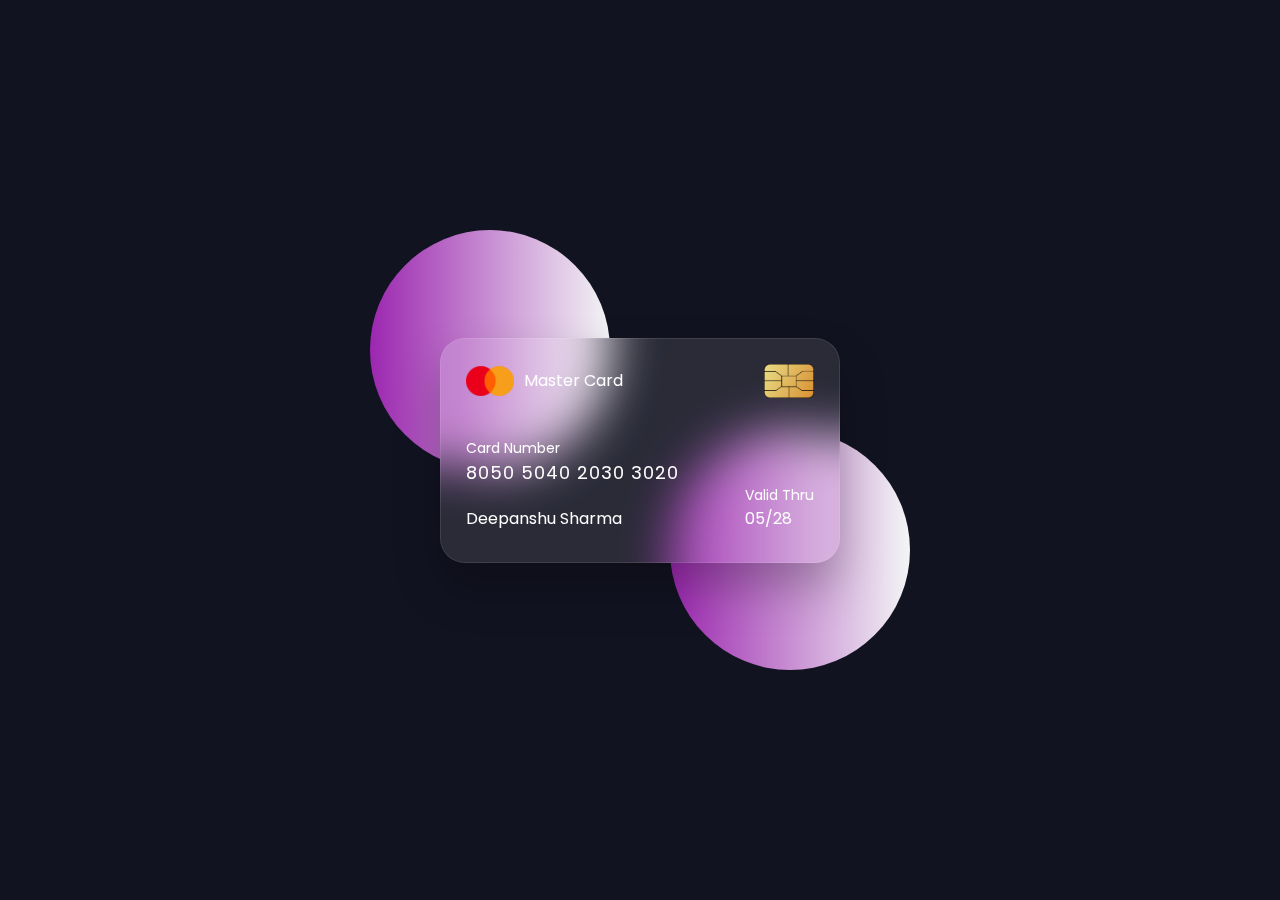
<file: flipping-card/index.html>
<!DOCTYPE html>
<html lang="en">
<head>
    <title>Flipping card</title>
    <link rel="stylesheet" href="styles.css">
</head>
<body>
    <section>
        <div class="container">
            <div class="card front-face">
                <header>
                    <span class="logo">
                        <img class="mastercard" src="logo.png">
                        <h5>Master Card</h5>
                    </span>
                    <img class="chip" src="chip.png">
                </header>

                <div class="card-details">
                    <div class="name-number">
                        <h6>Card Number</h6>
                        <h5 class="number">8050 5040 2030 3020</h5>
                        <h5 class="name">Deepanshu Sharma</h5>
                    </div>

                    <div class="valid-date">
                        <h6>Valid Thru</h6>
                        <h5>05/28</h5>
                    </div>
                </div>
            </div>

            <div class="card back-face">
                <h6>For customer service call +977 4343 3433 at mastercard@gmail.com</h6>
                <span class="magnetic-strip"></span>
                <div class="signature"><i>005</i></div>
                <h5>Lorem ipsum dolor sit, amet consectetur adipisicing elit. Iusto pariatur vitae consectetur rerum! Modi quae, eius ut voluptates est inventore cumque laboriosam ex nisi assumenda. Qui eius perferendis consequuntur accusantium.</h5>
            </div>
        </div>
    </section>
</body>
</html>
</file>
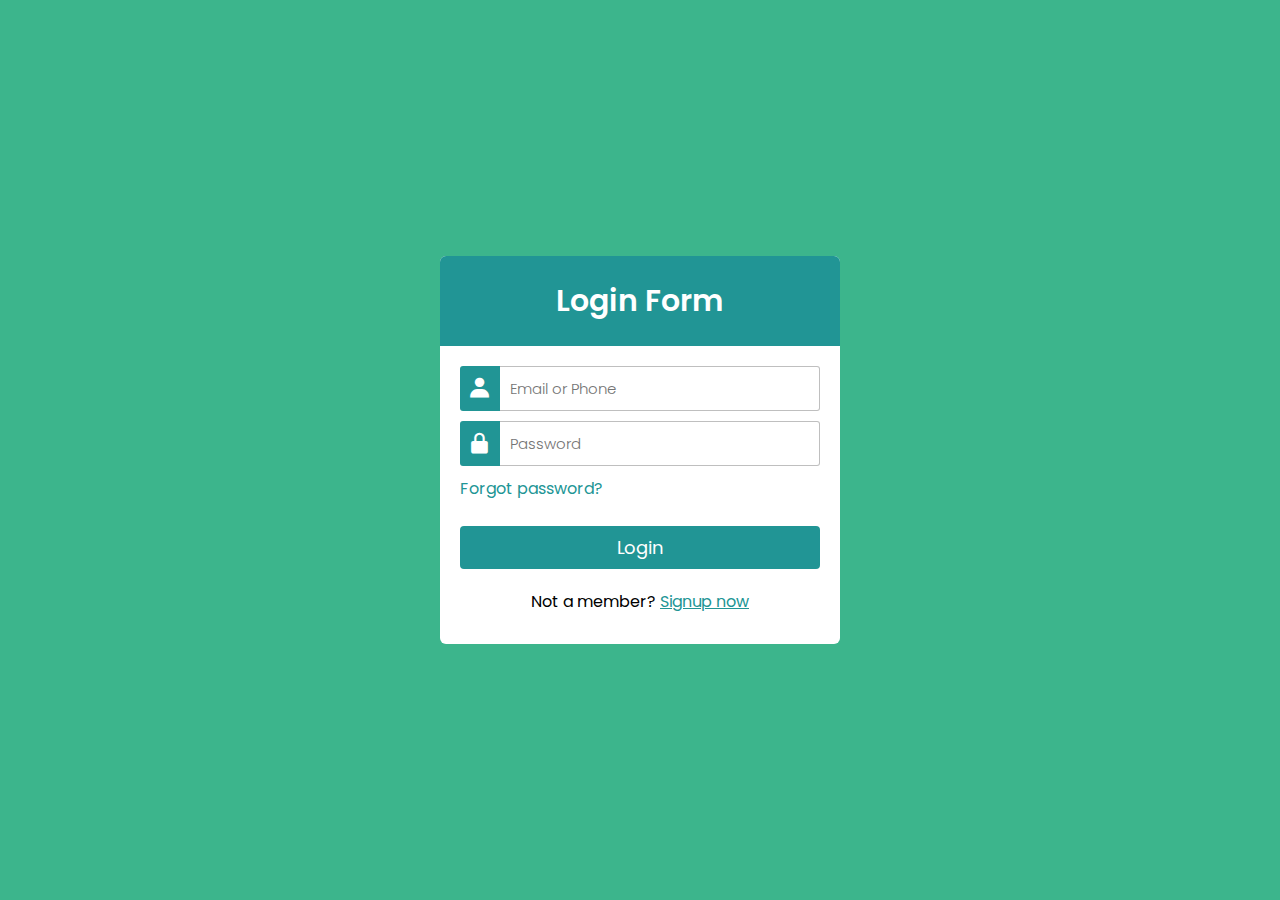
<file: login-form/index.html>
<!DOCTYPE html>
<html lang="en">
<head>
    <meta charset="UTF-8">
    <meta name="viewport" content="width=device-width, initial-scale=1.0">
    <link rel="stylesheet" href="styles.css">
    <link href='https://unpkg.com/boxicons@2.1.4/css/boxicons.min.css' rel='stylesheet'>
    <title>Login form</title>
</head>
<body>
    <div class="form-card">
        <div class="top">
            <p class="heading">Login Form</p>
        </div>

        <div class="rest">
            <div class="field">
                <div class="icon">
                    <i class='bx bxs-user'></i>
                </div>
                <input class="inp" type="email number" placeholder="Email or Phone">
            </div>

            <div class="field">
                <div class="icon">
                    <i class='bx bxs-lock-alt'></i>
                </div>
                <input class="inp" type="password" placeholder="Password">
            </div>

            <a class="forgot" href="#">Forgot password?</a>

            <br>

            <button class="login-btn">
                Login
            </button>

            <span class="last-line">Not a member?&nbsp;<a href="#" class="sign-up">Signup now</a></span>
        </div>
    </div>
</body>
</html>
</file>
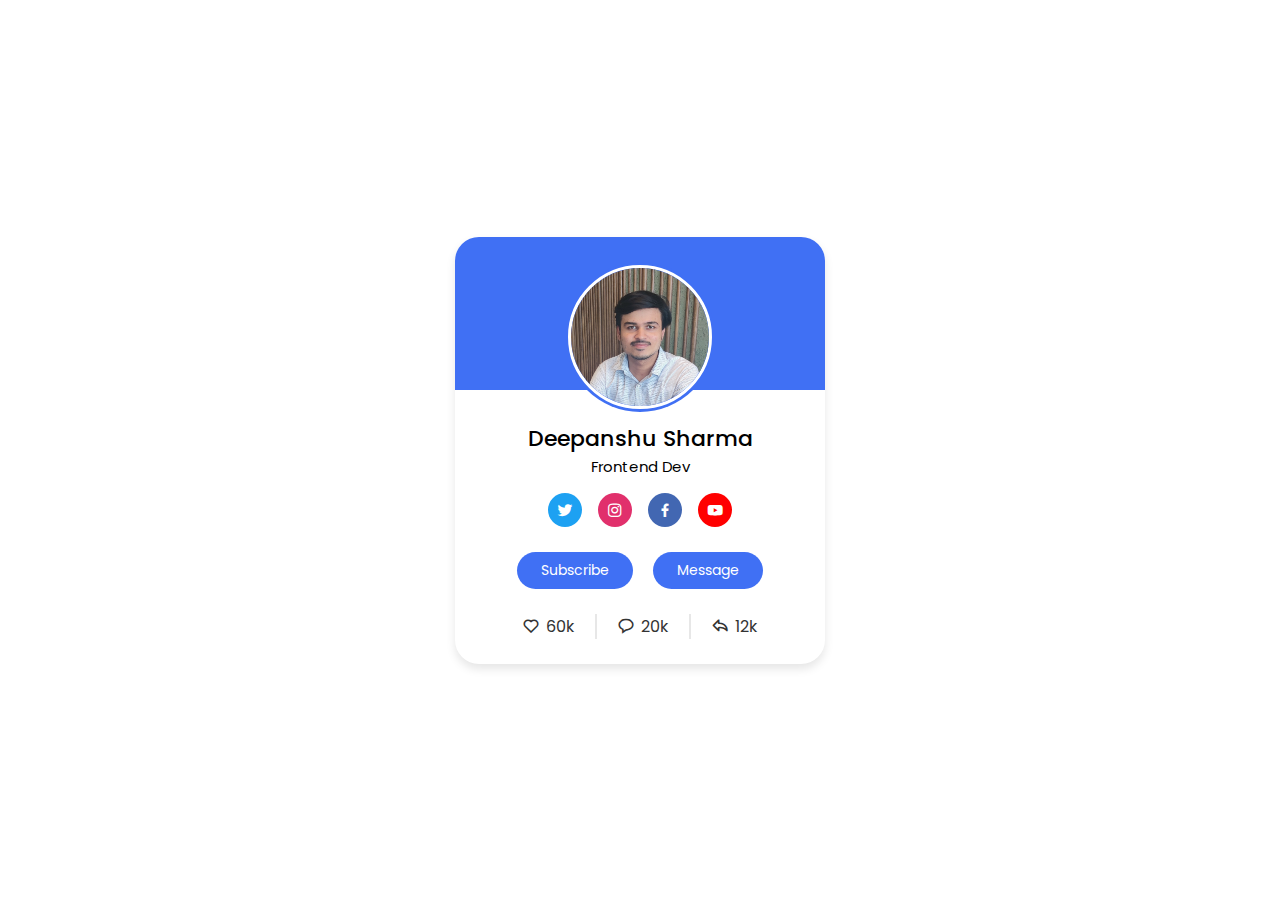
<file: profile-card/index.html>
<!DOCTYPE html>
<html lang="en">
<head>
    <title>Profile Card</title>
    <link rel="stylesheet" href="styles.css">

    <!-- boxicons -->
    <link href='https://unpkg.com/boxicons@2.1.4/css/boxicons.min.css' rel='stylesheet'>
</head>
<body>
    <div class="profile-card">
        <div class="image">
            <img class="profile-image" src="photo.jpg">
        </div>

        <div class="text-data">
            <span class="name">Deepanshu Sharma</span>
            <span class="job">Frontend Dev</span>
        </div>

        <div class="media-buttons">
            <a href="#" style="background-color: #1da1f2;" class="link">
                <i class="bx bxl-twitter"></i>
            </a>
            <a href="#" style="background-color: #e1306c;" class="link">
                <i class="bx bxl-instagram"></i>
            </a>
            <a href="#" style="background-color: #4267b2;" class="link">
                <i class="bx bxl-facebook"></i>
            </a>
            <a href="#" style="background-color: #ff0000;" class="link">
                <i class="bx bxl-youtube"></i>
            </a>
        </div>

        <div class="buttons">
            <button class="button">Subscribe</button>
            <button class="button">Message</button>
        </div>

        <div class="analytics">
            <div class="data">
                <i class="bx bx-heart"></i>
                <span class="number">60k</span>
            </div>
            <div class="data">
                <i class="bx bx-message-rounded"></i>
                <span class="number">20k</span>
            </div>
            <div class="data">
                <i class="bx bx-share"></i>
                <span class="number">12k</span>
            </div>
        </div>
    </div>
</body>
</html>
</file>
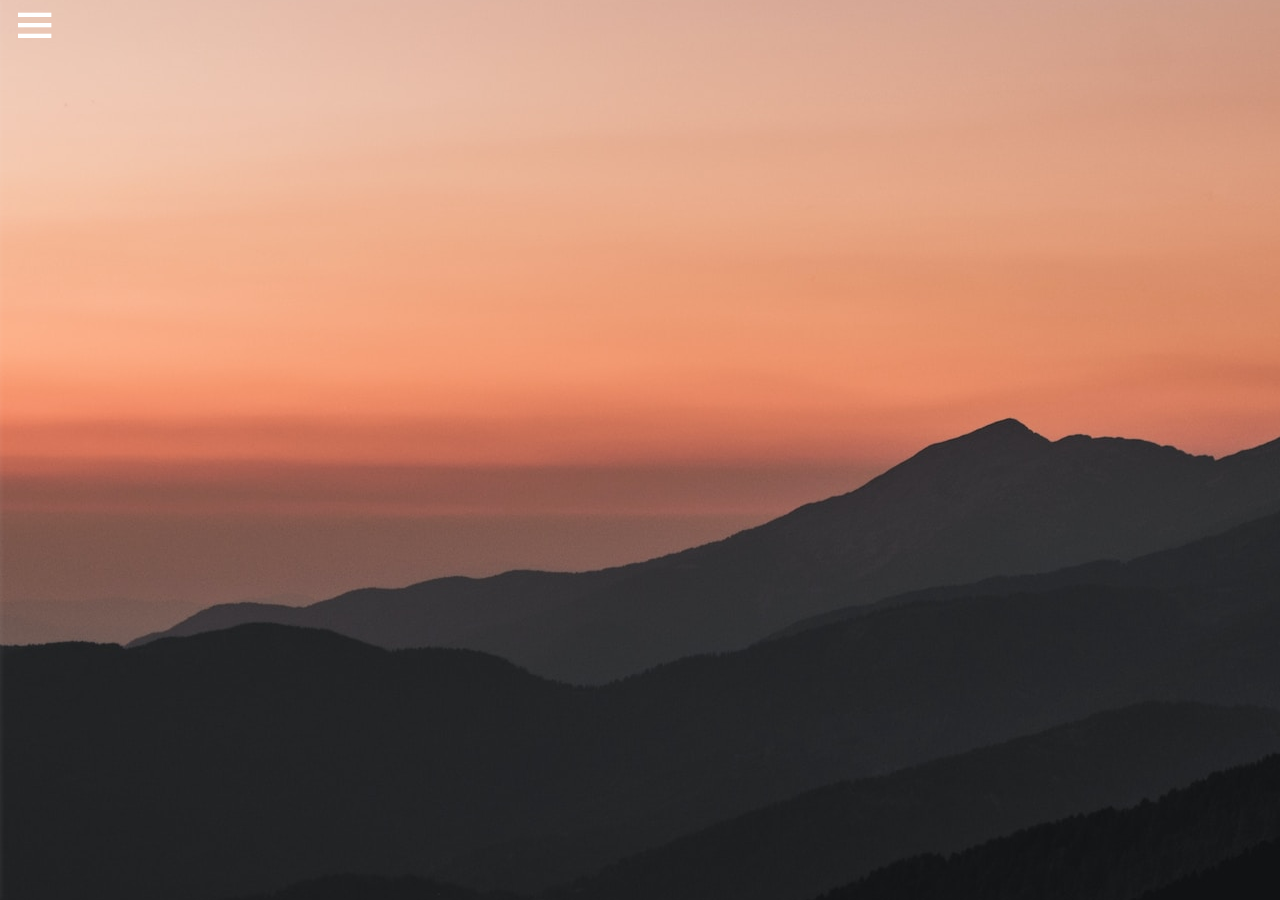
<file: sidebar/index.html>
<!DOCTYPE html>
<html lang="en">
<head>
    <title>Document</title>
    <link rel="stylesheet" href="styles.css">
    <link href='https://unpkg.com/boxicons@2.1.4/css/boxicons.min.css' rel='stylesheet'>
</head>
<body>
    <div class="bg-img"></div>

    <input type="checkbox" id="check">

    <div class="menu-icon">
        <label for="check">
            <i class='bx bx-menu'></i>
        </label>
    </div>

    <div class="sidebar">
        <header>
            <h4 class="name">CodingLab</h4>
            <h4 class="close">
                <label for="check">
                    X
                </label>
            </h4>
        </header>

        <div class="menu">
            <div class="option">
                <div class="option-content">
                    <i class='bx bxs-dashboard'></i>
                    <p class="option-name">Dashboard</p>
                </div>
            </div>

            <div class="option">
                <div class="option-content">
                    <i class='bx bx-link' style='color:#ffffff' ></i>
                    <p class="option-name">Shortcuts</p>
                </div>
            </div>

            <div class="option">
                <div class="option-content">
                    <i class='bx bx-bar-chart-alt-2'></i>
                    <p class="option-name">Overview</p>
                </div>
            </div>

            <div class="option">
                <div class="option-content">
                    <i class='bx bxs-calendar-event'></i>
                    <p class="option-name">Events</p>
                </div>
            </div>

            <div class="option">
                <div class="option-content">
                    <i class='bx bx-info-circle'></i>
                    <p class="option-name">About</p>
                </div>
            </div>

            <div class="option">
                <div class="option-content">
                    <i class='bx bx-door-open'></i>
                    <p class="option-name">Services</p>
                </div>
            </div>

            <div class="option">
                <div class="option-content">
                    <i class='bx bxs-contact' ></i>
                    <p class="option-name">Contact</p>
                </div>
            </div>

            <div class="option">
                <div class="option-content">
                    <i class='bx bxs-user-voice'></i>
                    <p class="option-name">Feedback</p>
                </div>
            </div>
        </div>

        <div class="media-links">
            <i class='bx bxl-facebook'></i>
            <i class='bx bxl-instagram' ></i>
            <i class='bx bxl-twitter' ></i>
            <i class='bx bxl-youtube' ></i>
        </div>
    </div>
</body>
</html>
</file>
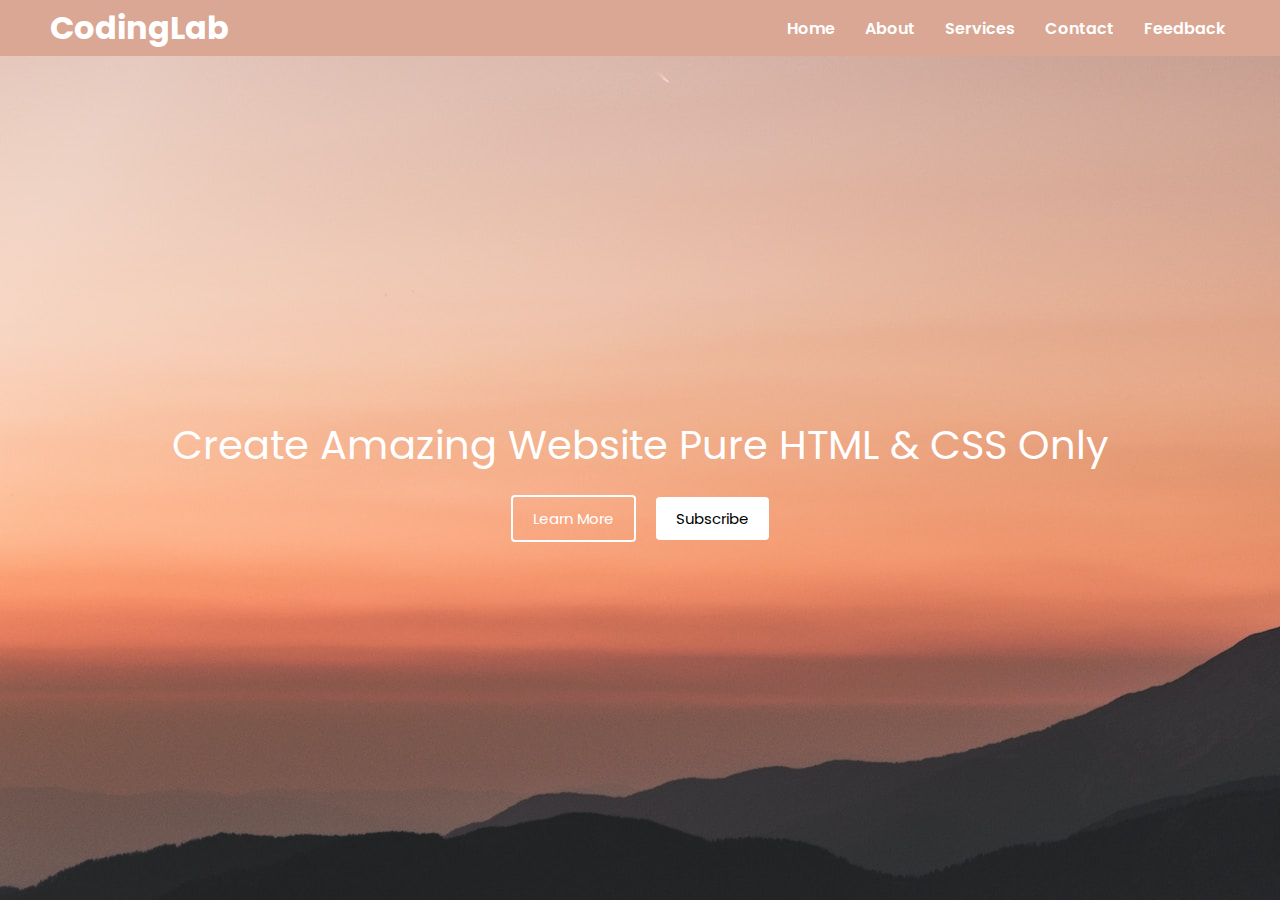
<file: simple-website/index.html>
<!DOCTYPE html>
<html lang="en">
<head>
    <link rel="stylesheet" href="styles.css">
    <meta charset="UTF-8">
    <meta name="viewport" content="width=device-width, initial-scale=1.0">
    <title>CodingLab</title>
</head>
<body>
    <div class="navbar">
        <h1>CodingLab</h1>

        <div class="menu">
            <p class="menu-item">Home</p>
            <p class="menu-item">About</p>
            <p class="menu-item">Services</p>
            <p class="menu-item">Contact</p>
            <p class="menu-item">Feedback</p>
        </div>
    </div>

    <div class="main">
        <p class="main-text">
            Create Amazing Website Pure HTML & CSS Only
        </p>

        <div class="btns">
            <button class="learn">Learn More</button>
            <button class="sub">Subscribe</button>
        </div>
    </div>
</body>
</html>
</file>
<file: flipping-card/styles.css>
@import url('https://fonts.googleapis.com/css2?family=Poppins:wght@300;400;600&display=swap');

*{
    font-family: 'Poppins', sans-serif;
    margin: 0;
    padding: 0;
    box-sizing: border-box;
}

body{
    display: flex;
    align-items: center;
    justify-content: center;
    height: 100vh;
    background-color: rgb(1, 1, 32);
}

p{
    color: white;
}

section{
    position: relative;
    min-height: 100vh;
    width: 100%;
    background-color: #121321;    
    display: flex;
    align-items: center;
    justify-content: center;
    color: white;
    perspective: 1000px;
}

section::before{
    content: "";
    position: absolute;
    height: 240px;
    width: 240px;
    border-radius: 50%;
    transform: translate(-150px, -100px);
    background: linear-gradient(90deg, #9c27b0, #f3f5f5);
}

section::after{
    content: "";
    position: absolute;
    height: 240px;
    width: 240px;
    border-radius: 50%;
    transform: translate(150px, 100px);
    background: linear-gradient(90deg, #9c27b0, #f3f5f5);
}

.container{
    position: relative;
    height: 225px;
    width: 400px;
    z-index: 100;
    transition: 0.6s;
    transform-style: preserve-3d;
}

.container:hover{
    transform: rotateY(180deg);
}

.container .card{
    position: absolute;
    height: 100%;
    width: 100%;
    padding: 25px;
    border-radius: 25px;
    backdrop-filter: blur(25px);
    background: rgba(255, 255, 255, 0.1);
    box-shadow: 0 25px 45px rgba(0, 0, 0, 0.25);
    border: 1px solid rgba(255, 255, 255, 0.1);
    backface-visibility: hidden;
}

.front-face header,
.front-face .logo{
    display: flex;
    align-items: center;
}

.front-face header{
    justify-content: space-between;
}

.front-face .logo img{
    width: 48px;
    margin-right: 10px;
}

h5{
    font-size: 16px;
    font-weight: 400;
}

.front-face .chip{
    width: 50px;
}

.front-face .card-details{
    display: flex;
    margin-top: 40px;
    align-items: flex-end;
    justify-content: space-between;
}

h6{
    font-size: 14px;
    font-weight: 400;
}

h5.number{
    font-size: 18px;
    letter-spacing: 1px;
}

h5.name{
    margin-top: 20px;
}

.card.back-face{
    border: none;
    padding: 15px 25px 25px 15px;
    transform: rotateY(180deg);
}

.card.card.back-face h6{
    font-size: 8px;
}

.card.back-face .magnetic-strip{
    position: absolute;
    top: 40px;
    left: 0;
    height: 45px;
    width: 100%;
    background: #000;
}

.card.back-face .signature{
    display: flex;
    justify-content: flex-end;
    align-items: center;
    margin-top: 80px;
    height: 40px;
    width: 85%;
    border-radius: 6px;
    background: repeating-linear-gradient(#fff, #fff 3px, #efefef 0px, #efefef 9px);
}

.signature i{
    color: #000;
    font-size: 12px;
    padding: 4px 6px;
    border-radius: 4px;
    background-color: #fff;
    margin-right: -30px;
    z-index: -1;
}

.card.back-face h5{
    font-size: 8px;
    margin-top: 15px;
}
</file>
<file: login-form/styles.css>
@import url('https://fonts.googleapis.com/css2?family=Poppins:wght@400;500&display=swap');

*{
    font-family: 'Poppins', sans-serif;
    margin: 0;
    padding: 0;
}

body{
    background-color: rgb(60, 181, 140);
    display: flex;
    align-items: center;
    justify-content: center;
    min-height: 100vh;
}

.form-card{
    background-color: #fff;
    width: 400px;
    border-radius: 6px;
    overflow: hidden;
}

.top{
    background-color: rgb(33, 149, 149);
    color: #fff;
    height: 70px;
    padding: 10px;
    display: flex;
    align-items: center;
    justify-content: center;
}

.heading{
    font-size: 30px;
    font-weight: 600;
}

.rest{
    padding: 20px;
}

.field{
    display: flex;
    align-items: center;
    justify-content: center;
    margin-bottom: 10px;
}

.icon{
    display: flex;
    align-items: center;
    justify-content: center;
    background-color: rgb(33, 149, 149);
    color: white;
    height: 45px;
    width: 45px;
    font-size: 25px;
    border-top-left-radius: 3px;
    border-bottom-left-radius: 3px;
}

.inp{
    height: 45px;
    width: 100%;
    border-width: 1px;
    border-style: solid;
    border-color: rgba(128, 128, 128, 0.5);
    border-left: none;
    border-top-right-radius: 3px;
    border-bottom-right-radius: 3px;
    padding: 0 10px;
    box-sizing: border-box;
    font-size: 15px;
    font-weight: 300;
    color: darkslategray;
}

.inp:focus{
    outline: none;
    box-shadow: 0 0 7px rgba(33, 149, 149, 0.8) inset;
}

.forgot{
    color: rgb(33, 149, 149);
    text-decoration: none;
    display: block;
}

.login-btn{
    width: 100%;
    padding: 8px;
    font-size: 18px;
    background-color: rgb(33, 149, 149);
    color: #fff;
    border: none;
    border-radius: 4px;
    margin-bottom: 20px;
    transition: background-color 0.3s ease;
}

.login-btn:hover{
    background-color: rgb(27, 121, 121);
}

.last-line{
    display: flex;
    justify-content: center;
    align-items: center;
    margin-bottom: 10px;
}

.sign-up{
    color: rgb(33, 149, 149);
}
</file>
<file: profile-card/styles.css>
@import url('https://fonts.googleapis.com/css2?family=Poppins:wght@300;400;500;600&display=swap');

*
{
    font-family: 'Poppins', sans-serif;
    margin: 0;
    padding: 0;
    box-sizing: border-box;
}

body{
    height: 100vh;
    display: flex;
    align-items: center;
    justify-content: center;
    background-color: #fff;
}

.profile-card{
    display: flex;
    flex-direction: column;
    align-items: center;
    max-width: 370px;
    width: 100%;
    background: white;
    box-shadow: 0 5px 10px rgba(0, 0, 0, 0.1);
    border-radius: 24px;
    padding: 25px;
    position: relative;
}

.profile-card::before{
    content: '';
    position: absolute;
    top: 0;
    left: 0;
    height: 36%;
    width: 100%;
    border-radius: 24px 24px 0 0;
    background-color: #4070f4;
}

.image{
    position: relative;
    height: 150px;
    width: 150px;
    border-radius: 50%;
    background-color: #4070f4;
    padding: 3px;
    margin-bottom: 10px;
}

.image .profile-image{
    height: 100%;
    width: 100%;
    object-fit: cover;
    border-radius: 50%;
    border: 3px solid white;
}

.profile-card .text-data{
    display: flex;
    flex-direction: column;
    align-items: center;
}

.text-data .name{
    font-size: 22px;
    font-weight: 500;
}

.text-data .job{
    font-size: 15px;
    font-weight: 400;
}

.profile-card .media-buttons{
    display: flex;
    align-items: center;
    margin-top: 15px;
}

.media-buttons .link{
    display: flex;
    align-items: center;
    justify-content: center;
    color: white;
    font-size: 18px;
    height: 34px;
    width: 34px;
    border-radius: 50%;
    margin: 0 8px;
    text-decoration: none;
    background-color: #4070f4;
}

.profile-card .buttons{
    display: flex;
    align-items: center;
    margin-top: 25px;
}

.buttons .button{
    background-color: #4070f4;
    color: white;
    font-size: 14px;
    font-weight: 400;
    border: none;
    border-radius: 24px;
    margin: 0 10px;
    padding: 8px 24px;
    cursor: pointer;
    transition: all 0.3s ease;
}

.buttons .button:hover{
    background-color: #0e4bf1;
}

.profile-card .analytics{
    display: flex;
    align-items: center;
    margin-top: 25px;
}

.analytics .data{
    display: flex;
    align-items: center;
    color: #333;
    padding: 0 20px;
    border-right: 2px solid #e7e7e7;
}

.data i{
    font-size: 18px;
    margin-right: 6px;
}

.data:last-child{
    border-right: none;
}
</file>
<file: sidebar/styles.css>
@import url('https://fonts.googleapis.com/css2?family=Poppins:wght@400;600&display=swap');

*{
    font-family: 'Poppins', sans-serif;
    margin: 0;
    padding: 0;
    color: white;
}


.bg-img{
    background: url(bg-imgg.jpg) center no-repeat;
    object-fit: cover;
    position: fixed;
    top: 0;
    left: 0;
    width: 100%;
    height: 100vh;
    z-index: -1;
}

.menu-icon{
    font-size: 50px;
    margin-left: 10px;
    position: absolute;
    line-height: 60px;
    cursor: pointer;
    opacity: 1;
    transition: all 0.3s linear;
}

.sidebar{
    position: fixed;
    width: 300px;
    height: 100vh;
    left: -300px;
    background: rgba(255, 255, 255, 0.1);
    box-shadow: 0 0 6px rgba(255, 255, 255, 0.1);
}

header{
    display: flex;
    padding: 10px 10px 10px 10px;
    border-bottom-style: solid;
    border-bottom-color: rgba(255, 255, 255, 0.4);
    border-bottom-width: 3px;
}

h4{
    font-size: 26px;
    font-weight: 600;
}

.name{
    margin-left: 25px;
}

.close{
    margin-left: 80px;
    color: black;
}

.menu{
    padding-top: 40px;
    display: flex;
    flex-direction: column;
}

.option-content{
    display: flex;
    padding: 15px 15px 15px 15px;
    font-size: 20px;
    transition: all 0.3s ease;
}

.option:hover{
    border-left: 1px solid #fff;
    box-shadow: 0 0 4px rgba(255, 255, 255, 0.5);
}

.option-content:hover{
    transform: translateX(3px);
}

.option i{
    margin-right: 10px;
    margin-top: 4px;
    
}

.option p{
    font-weight: 400;
}

.media-links{
    margin-top: 125px;
    display: flex;
    align-items: center;
    justify-content: center;
    gap: 10px;
}

.media-links i{
    font-size: 25px;
}

#check:checked ~.sidebar{
    left: 0px;
}

#check:checked ~.menu-icon{
    opacity: 0;
}

#check:checked ~.close{
    opacity: 0;
}

#check{
    display: none;
}
</file>
<file: simple-website/styles.css>
@import url('https://fonts.googleapis.com/css2?family=Poppins:wght@300;500;600&display=swap');

*{
    font-family: 'Poppins', sans-serif;
    margin: 0;
    padding: 0;
    box-sizing: border-box;
}

body{
    background: url(bg.jpg);
    object-fit: cover;
    object-position: center;
    display: flex;
    flex-direction: column;
    height: 100vh;
}

.navbar{
    display: flex;
    align-items: center;
    justify-content: space-between;
    height: 60px;
    width: 100%;
    background-color: rgb(218, 167, 148);
}

.navbar h1{
    color: white;
    margin-left: 50px;
}

.menu{
    display: flex;
    align-items: center;
    justify-content: space-between;
    color: white;
    gap: 20px;
    margin-right: 50px;
}

.menu-item{
    font-weight: 600;
    padding: 5px;
    transition: all 0.3s ease;
}

.menu-item:hover{
    background-color: white;
    color: rgb(218, 167, 148);
    border-radius: 4px;
    cursor: pointer;
}

.main{
    display: flex;
    flex-direction: column;
    align-items: center;
    justify-content: center;
    height: 100%;
}

.main-text{
    color: white;
    font-size: 40px;
    text-align: center;
    margin-bottom: 20px;
}

.btns{
    display: flex;
    flex-direction: row;
    align-items: center;
    justify-content: center;
}

button{
    padding: 10px 20px 10px 20px;
    font-size: 15px;
    border-style: solid;
    cursor: pointer;
    border-radius: 4px;
}

.learn{
    background: transparent;
    border-color: white;
    color: white;
    margin-right: 20px;
    transition: all 0.3s ease;
}

.learn:hover{
    background-color: #fff;
    color: rgb(218, 167, 148);
}

.sub{
    background-color: #fff;
    border: none;
}
</file>
